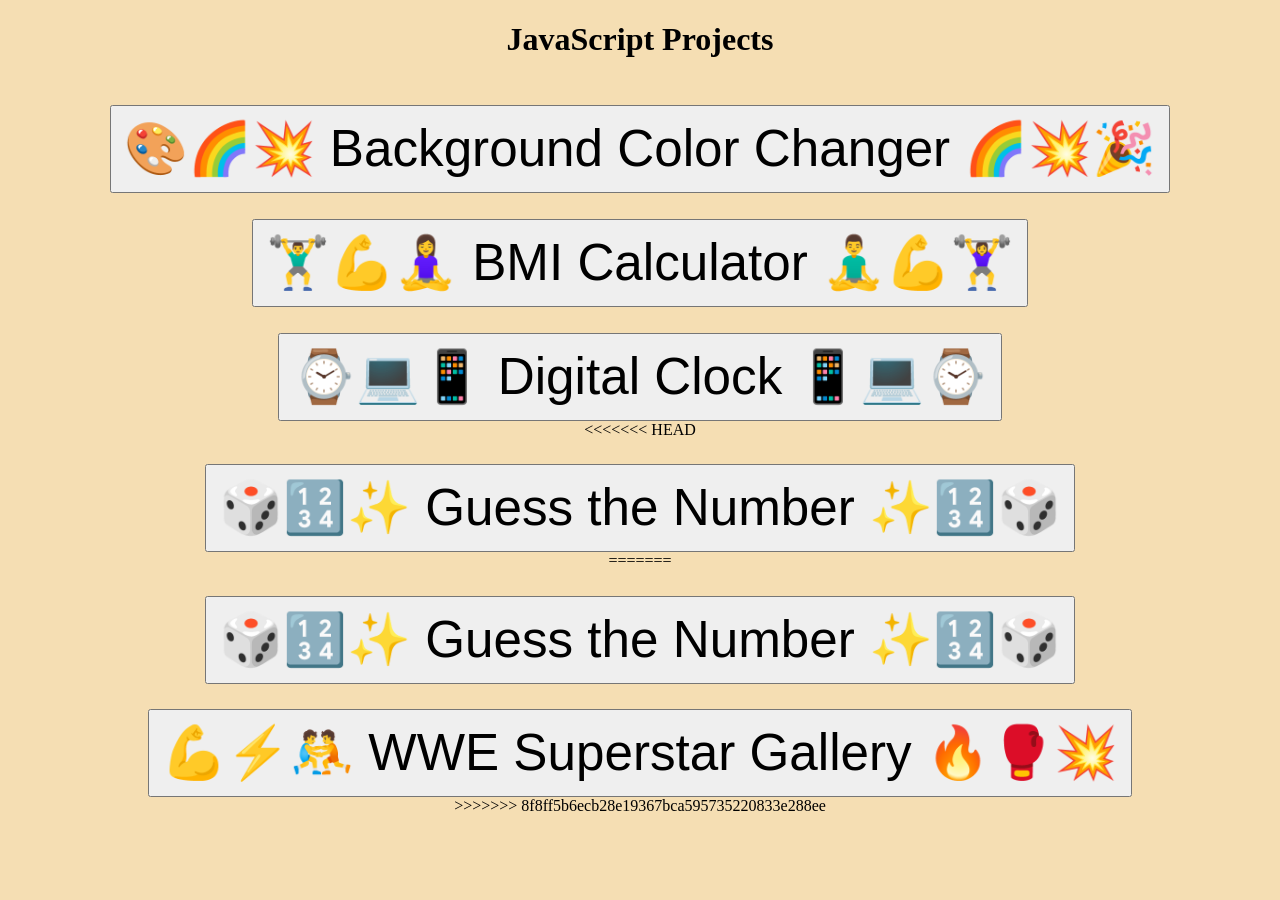
<file: 023. JavaScript Beigner Projects/index.html>
<!DOCTYPE html>
<html lang="en">
<head>
    <meta charset="UTF-8">
    <meta name="viewport" content="width=device-width, initial-scale=1.0">
    <title>JavaScript Projects</title>
</head>
<style>
    
    html{
        box-sizing: border-box;
        text-decoration: none;
        
    }
    body {
        padding: 0;
        margin: 0;
        background-color: wheat;
        display: flex;
        justify-content: center;
        align-items: center;
        flex-direction: column;
    }
    button{
        font-size: 4vw;
        padding: 12px;
        margin-top: 2vw;
    }
    a{
        color: black;
        text-decoration: none;
    }
</style>
<body>
    <h1>JavaScript Projects</h1>
   <button><a href="backgroundColorChanger/index.html">🎨🌈💥 Background Color Changer 🌈💥🎉</a></button>
   <button><a href="bmiCalculator/index.html ">🏋️‍♂️💪🧘‍♀️ BMI Calculator 🧘‍♂️💪🏋️‍♀️</a></button>
   <button><a href="DigitalClock/index.html">⌚💻📱 Digital Clock 📱💻⌚</a></button>
<<<<<<< HEAD
   <button><a href="guessNumberGame/index.html">🎲🔢✨ Guess the  Number ✨🔢🎲</a></button>
=======
   <button><a href="guessNumberGame/index.html">🎲🔢✨ Guess the Number ✨🔢🎲</a></button>
   <button>  <a href="Interactive WWE Superstar Gallery/index.html">💪⚡🤼 WWE Superstar Gallery 🔥🥊💥</a></button>
>>>>>>> 8f8ff5b6ecb28e19367bca595735220833e288ee

  



</body>
</html>
</file>
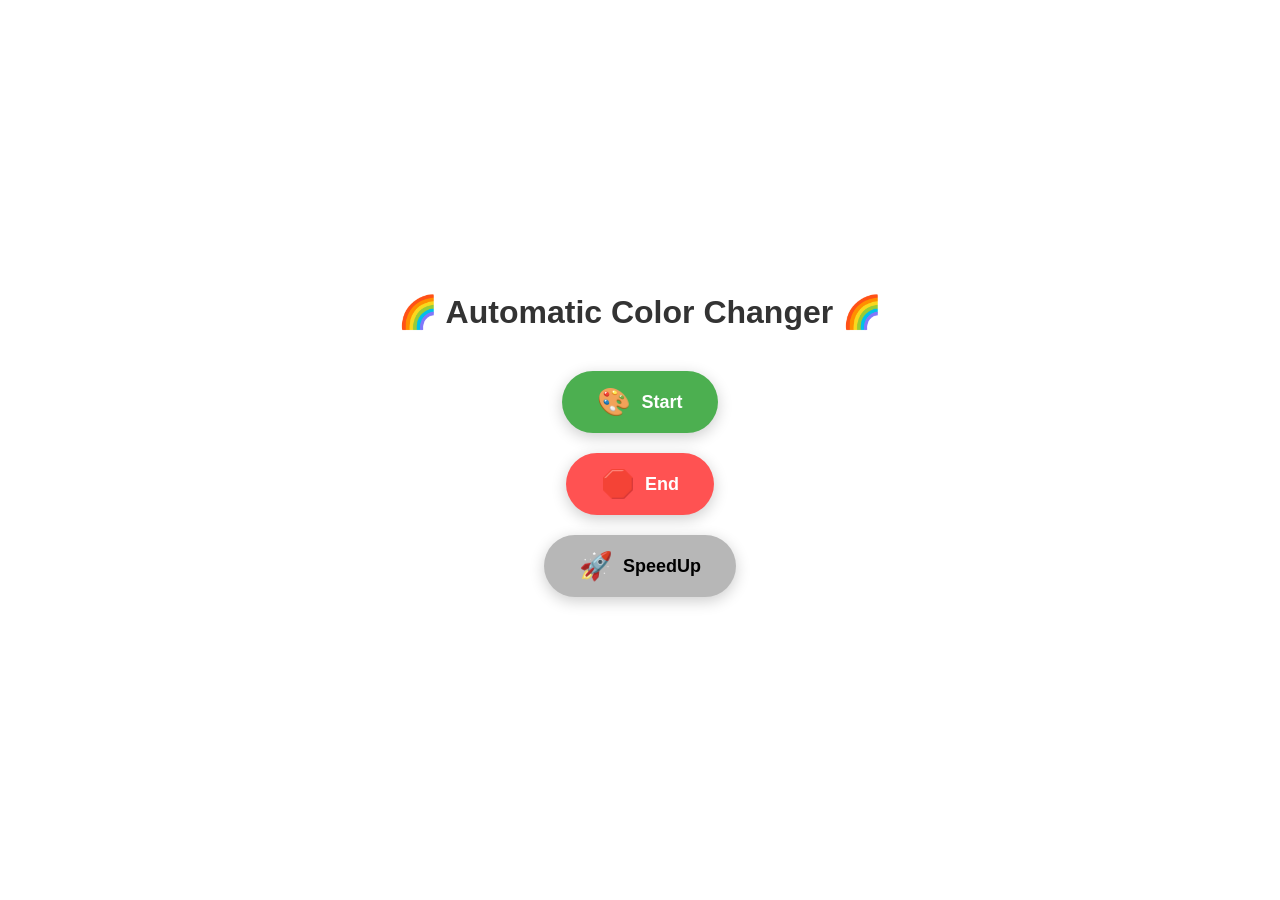
<file: 025.  Async Javascript/index.html>
<!DOCTYPE html>
<html lang="en">
<head>
    <meta charset="UTF-8">
    <meta name="viewport" content="width=device-width, initial-scale=1.0">
    <title>Background Color Changer</title>
    <style>
        * {
            box-sizing: border-box;
            margin: 0;
            padding: 0;
        }

        body {
            display: flex;
            flex-direction: column;
            justify-content: center;
            align-items: center;
            height: 100vh;
            transition: background 1s ease;
            font-family: Arial, sans-serif;
            overflow: hidden;
        }

        h1 {
            font-size: 2rem;
            margin-bottom: 30px;
            text-align: center;
            color: #333;
            animation: fadeIn 1.5s ease;
        }

        button {
            padding: 15px 35px;
            font-size: 18px;
            font-weight: bold;
            border: none;
            border-radius: 50px;
            margin: 10px;
            cursor: pointer;
            transition: all 0.3s ease, background-color 0.3s ease;
            display: flex;
            align-items: center;
            color: #fff;
            box-shadow: 0px 4px 15px rgba(0, 0, 0, 0.2);
            position: relative;
            overflow: hidden;
        }

        button:active {
            transform: scale(0.9);
            box-shadow: 0px 2px 10px rgba(0, 0, 0, 0.2);
        }

        button:hover {
            transform: translateY(-4px);
        }

        .start-btn {
            background-color: #4CAF50;
            animation: pulse 1.5s infinite;
        }

        .end-btn {
            background-color: #FF5252;
        }

        .speed-btn{
            background-color: rgb(183, 183, 183);
            color: black;
        }

        .emoji {
            margin-right: 10px;
            font-size: 1.5em;
        }

        @keyframes fadeIn {
            0% { opacity: 0; }
            100% { opacity: 1; }
        }

        @keyframes pulse {
            0% { box-shadow: 0px 4px 15px rgba(0, 255, 0, 0.2); }
            50% { box-shadow: 0px 8px 20px rgba(0, 255, 0, 0.4); }
            100% { box-shadow: 0px 4px 15px rgba(0, 255, 0, 0.2); }
        }

        @media (max-width: 600px) {
            button {
                padding: 10px 25px;
                font-size: 16px;
            }
            h1 {
                font-size: 1.5rem;
            }
        }
    </style>
</head>
<body>

    <h1>🌈 Automatic Color Changer 🌈</h1>
    <button class="start-btn">
        <span class="emoji">🎨</span> Start
    </button>
    <button class="end-btn">
        <span class="emoji">🛑</span> End
    </button>
    <button class="speed-btn">
        <span class="emoji">🚀</span> SpeedUp
    </button>

</body>
<script src="script.js"></script>
</html>
</file>
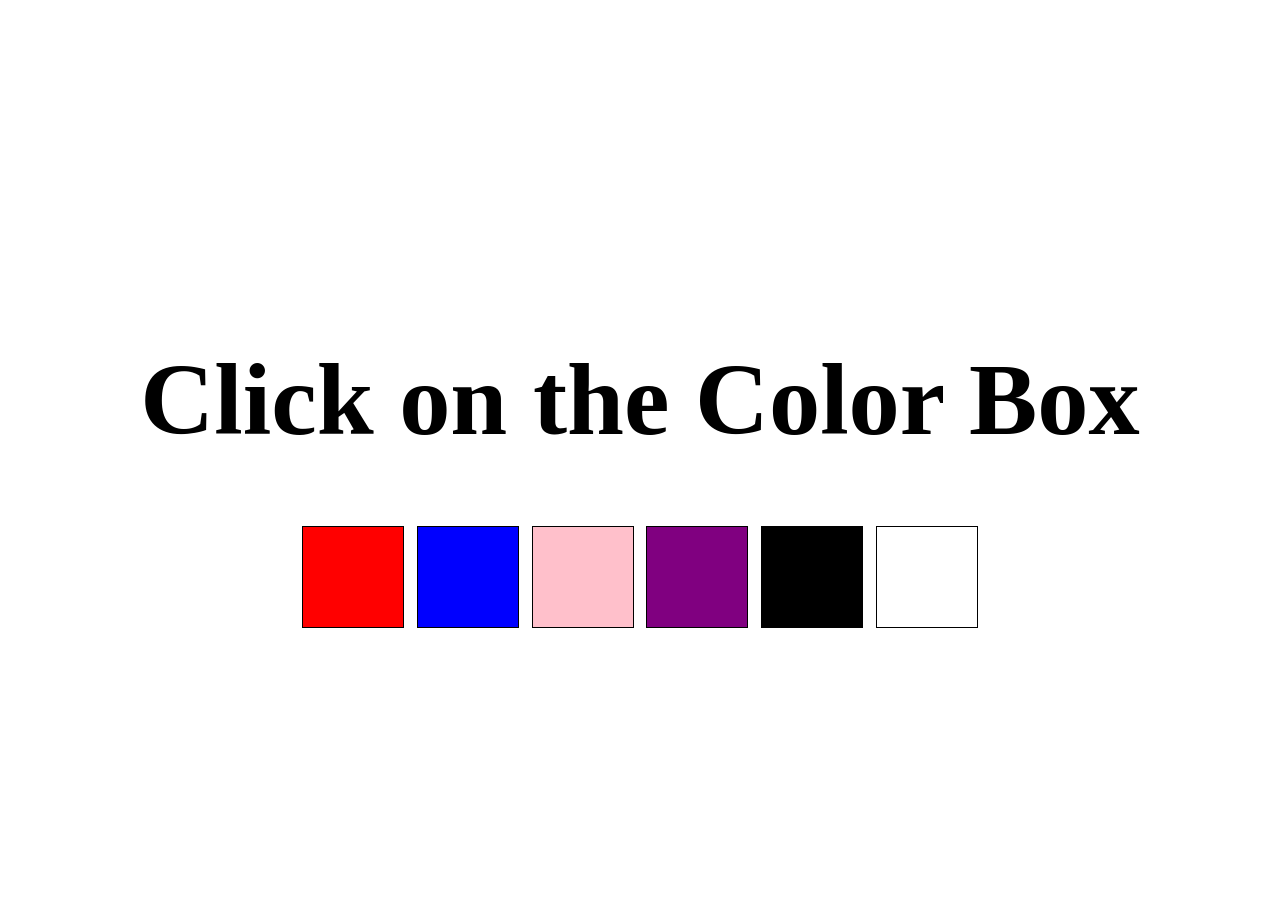
<file: 023. JavaScript Beigner Projects/backgroundColorChanger/index.html>
<!DOCTYPE html>
<html lang="en">
<head>
    <meta charset="UTF-8">
    <meta name="viewport" content="width=device-width, initial-scale=1.0">
    <title>Background Color Changers</title>
    <link rel="stylesheet" href="style.css">
</head>
<body>
    <div class="mainBox">
      <h1>Click on the Color Box</h1>
      <div class="div">
        <div class="colorBox" id="red" ></div>
        <div class="colorBox" id="blue"  ></div>
        <div class="colorBox" id="pink"  ></div>
        <div class="colorBox" id="purple"  ></div>
        <div class="colorBox" id="black"  ></div>
        <div class="colorBox" id="white"  ></div> 
      </div>
      
    </div>
    <script src="script.js"></script>
</body>
</html>
</file>
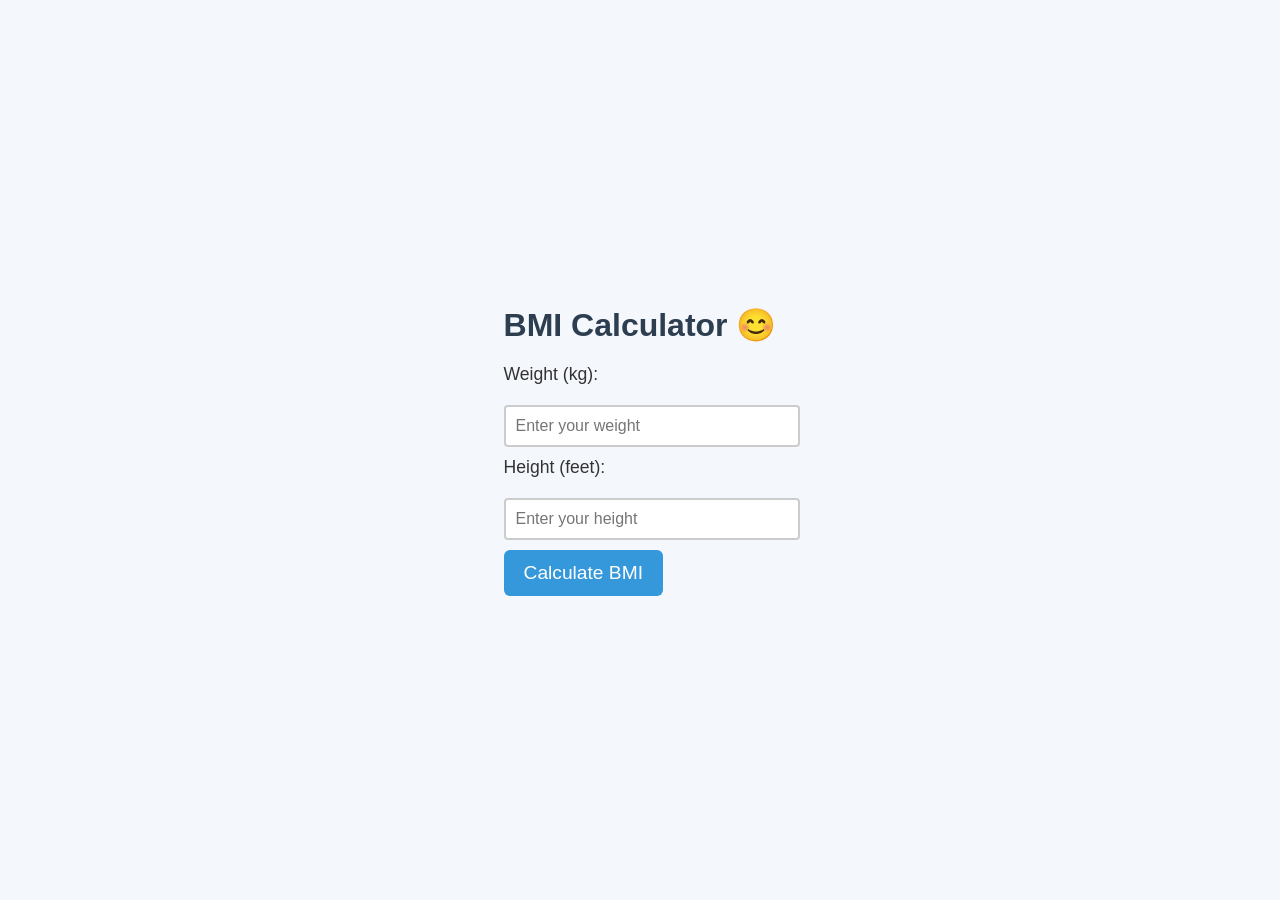
<file: 023. JavaScript Beigner Projects/bmiCalculator/index.html>
<!DOCTYPE html>
<html lang="en">
<head>
  <meta charset="UTF-8">
  <meta name="viewport" content="width=device-width, initial-scale=1.0">
  <title>BMI Calculator</title>
  <link rel="stylesheet" href="style.css">
</head>
<body>

  <div>
    <h1>BMI Calculator 😊</h1>

    <form action="#" id="bmiForm">
      <div>
        <label for="weight">Weight (kg):</label>
        <input type="number" id="weight" name="weight" placeholder="Enter your weight" required>
      </div>

      <div>
        <label for="height">Height (feet):</label>
        <input type="number" id="height" name="height" placeholder="Enter your height" step="0.01" required>
      </div>

      <div>
        <button type="submit">Calculate BMI</button>
      </div>
    </form>

    <div id="result">
     
    </div>

  </div>

</body>
<script src="script.js"></script>
</html>
</file>
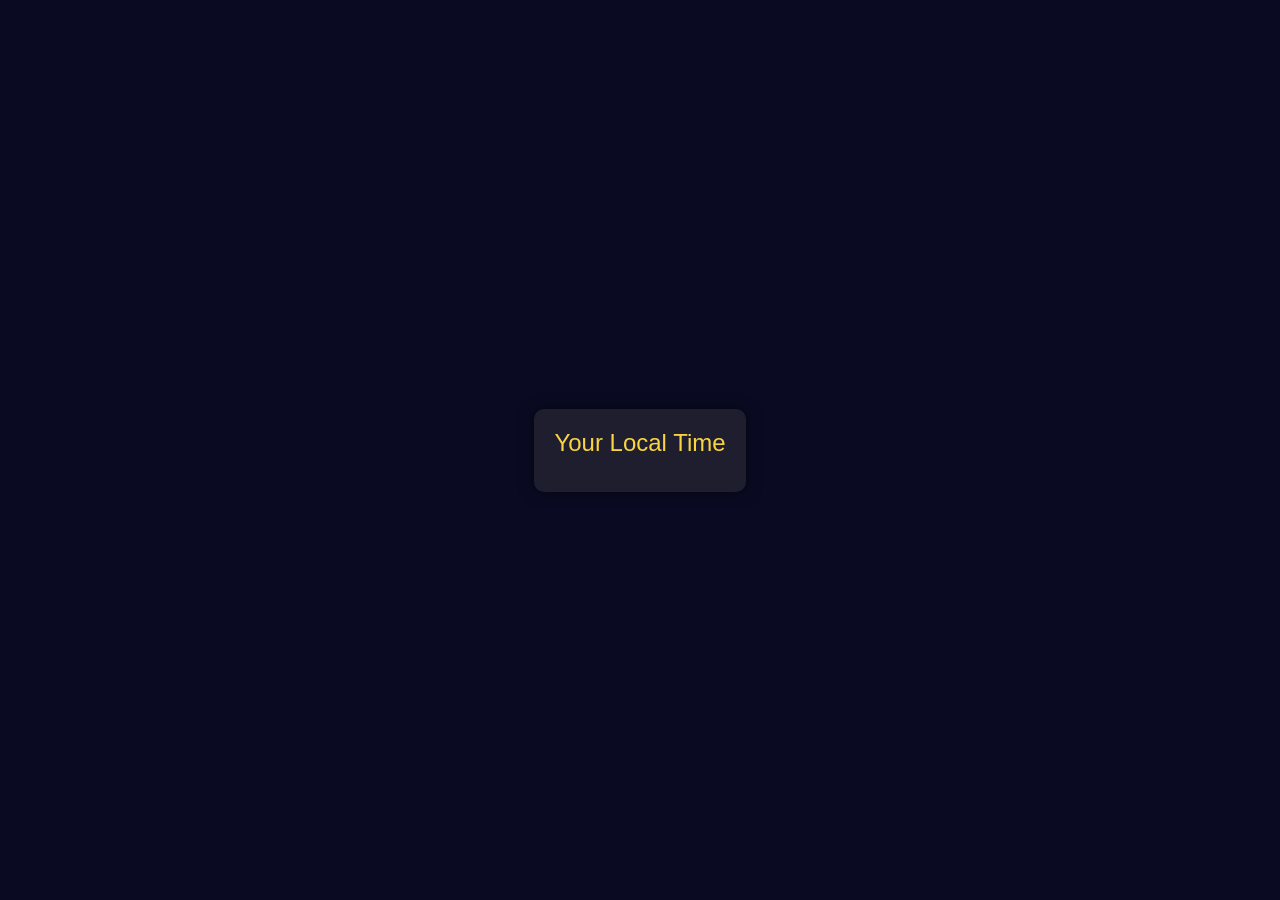
<file: 023. JavaScript Beigner Projects/DigitalClock/index.html>
<!DOCTYPE html>
<html lang="en">
<head>
    <meta charset="UTF-8">
    <meta name="viewport" content="width=device-width, initial-scale=1.0">
    <title>Digial Clock</title>
    <link rel="stylesheet" href="style.css">
</head>
<body>
    <div class="center">
    <div class="textLocal">Your Local Time</div>
    <div class="yourTime">
        <span id="time" ></span>
    </div>
    </div>
</body>
<script src="script.js"></script>
</html>
</file>
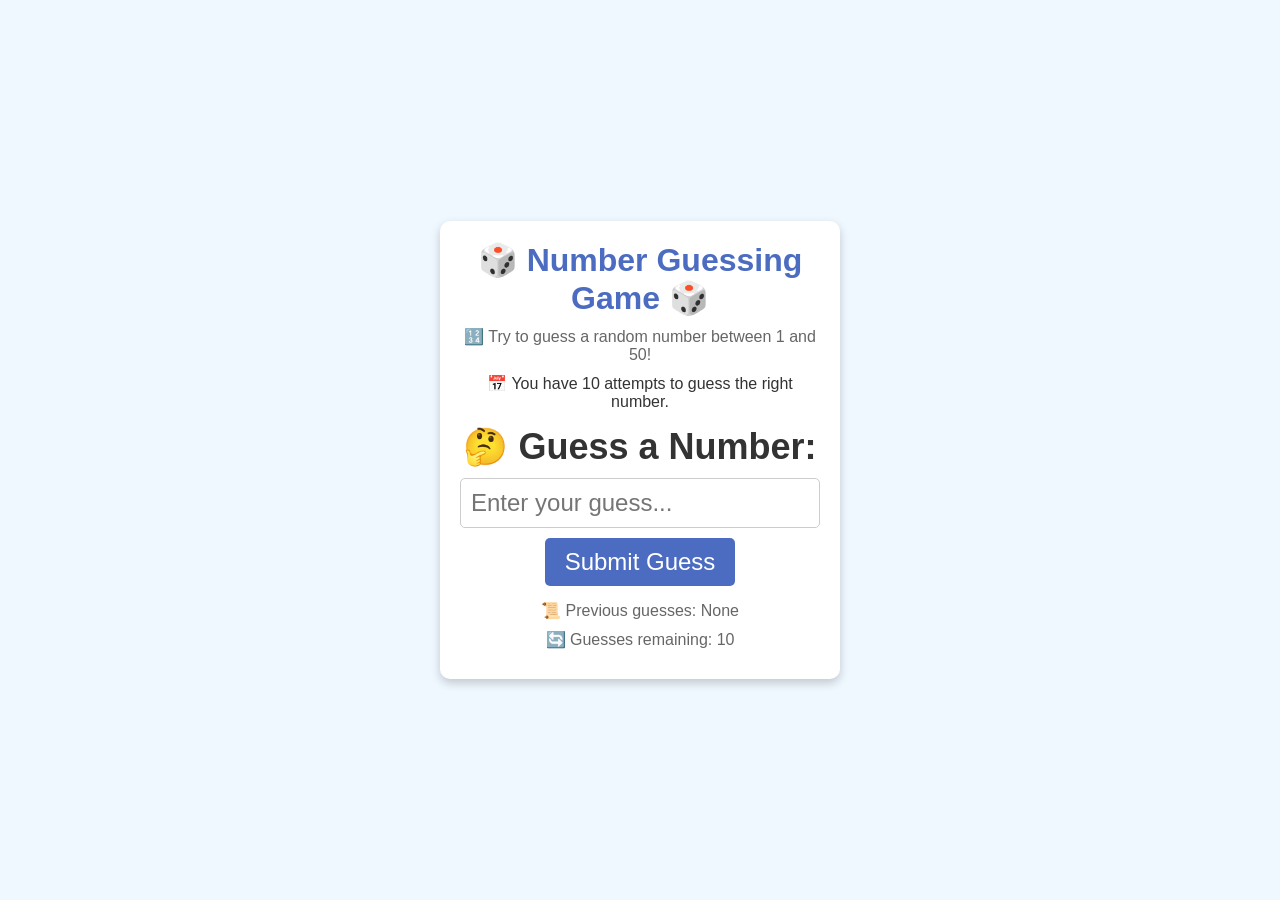
<file: 023. JavaScript Beigner Projects/guessNumberGame/index.html>
<!DOCTYPE html>
<html lang="en">
<head>
    <meta charset="UTF-8">
    <meta name="viewport" content="width=device-width, initial-scale=1.0">
    <title>Number Guessing Game</title>
    <link rel="stylesheet" href="style.css">
</head>
<body>
    <div class="container">
        <h1 class="title">🎲 Number Guessing Game 🎲</h1>
        <p class="instructions">🔢 Try to guess a random number between 1 and 50!</p>
        <p class="attempts-lef">📅 You have 10 attempts to guess the right number.</p>
        <div class="guess-section">
            <h2>🤔 Guess a Number:</h2>
            <input type="number" class="guess-input" id="guess-input" placeholder="Enter your guess...">
            <button class="submit-button" id="submit-button">Submit Guess</button>
        </div>
        <p class="previous-guesses" id="previous-guesses">📜 Previous guesses: None</p>
        <p class="attempts-left" id="attempts-left">🔄 Guesses remaining: 10</p>
        <p class="answers" ></p>
    </div>
</body>
<script src="script.js"></script>
</html>
</file>
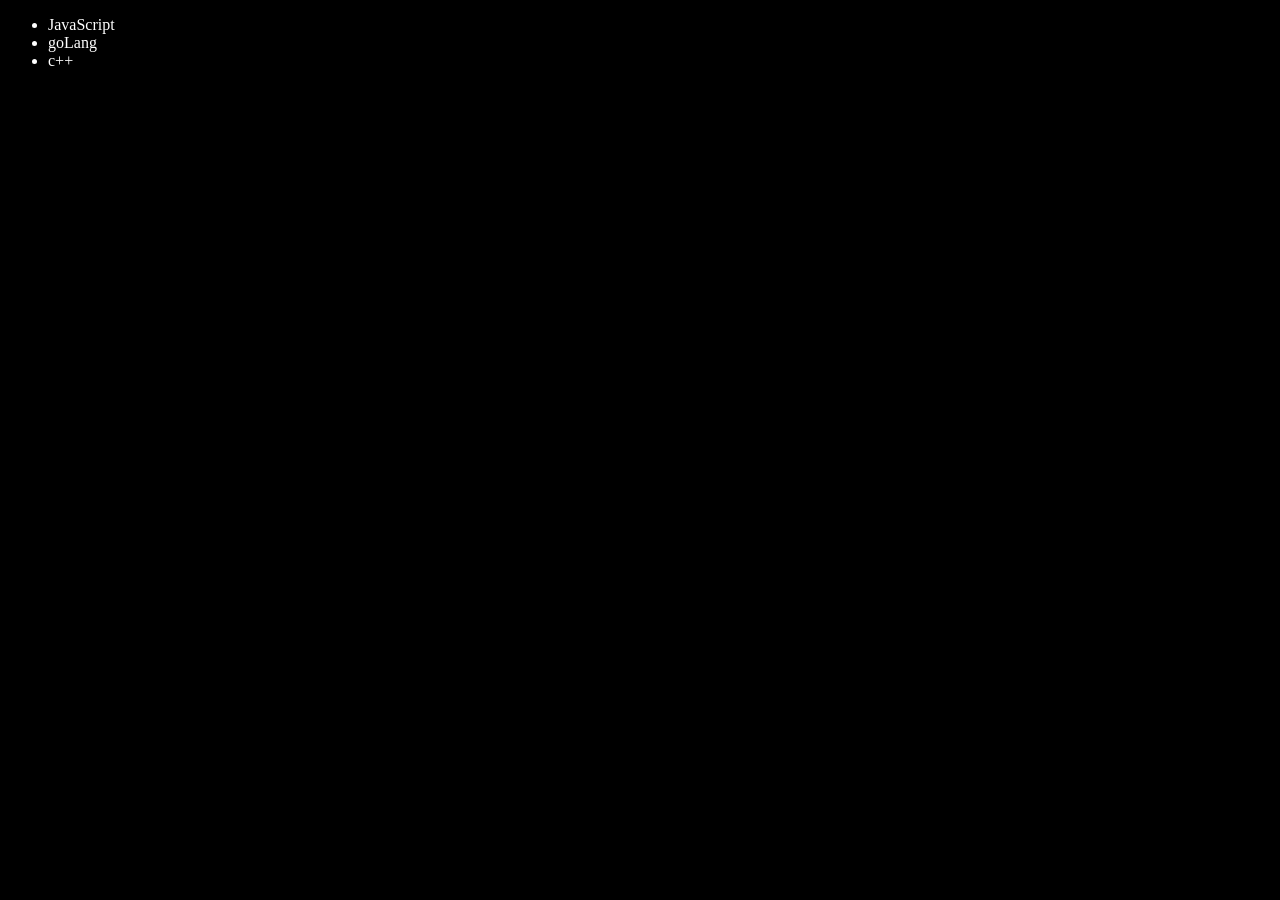
<file: 022. DOM/four.html>
<!DOCTYPE html>
<html lang="en">
<head>
    <meta charset="UTF-8">
    <meta name="viewport" content="width=device-width, initial-scale=1.0">
    <title>Document</title>
</head>
<body style="background-color: black; color: white;" >
    <ul class="mainList" >
        <li>JavaScript</li>
    </ul>
   

    <script>

    //  function codingLan(lang){    
    //   const lan =  document.createElement('li');
    //   lan.innerHTML = lang;
    //   lan.style.backgroundColor = "red";
    //   document.querySelector('.mainList').appendChild(lan)
    //  }
    //  codingLan("goLang")

   // 2nd way

    function codingLan(value){
        const lan = document.createElement('li');
        lan.appendChild(document.createTextNode(value));
        document.querySelector('.mainList').appendChild(lan)
    }
    const myLoop = () => {
    for (let i = 0; i < 10000; i++) {
        console.log(i);
    }
};
    codingLan('goLang');
    codingLan('typeScript')
    codingLan('Java')
   
//  edit
  
const repLace = document.querySelector('li:nth-child(3)')
console.log(repLace)
const newli = document.createElement('li');
newli.textContent = "c++"
repLace.replaceWith(newli)

const remove = document.querySelector('li:last-child')
remove.remove()

    </script>
</body>
</html>
</file>
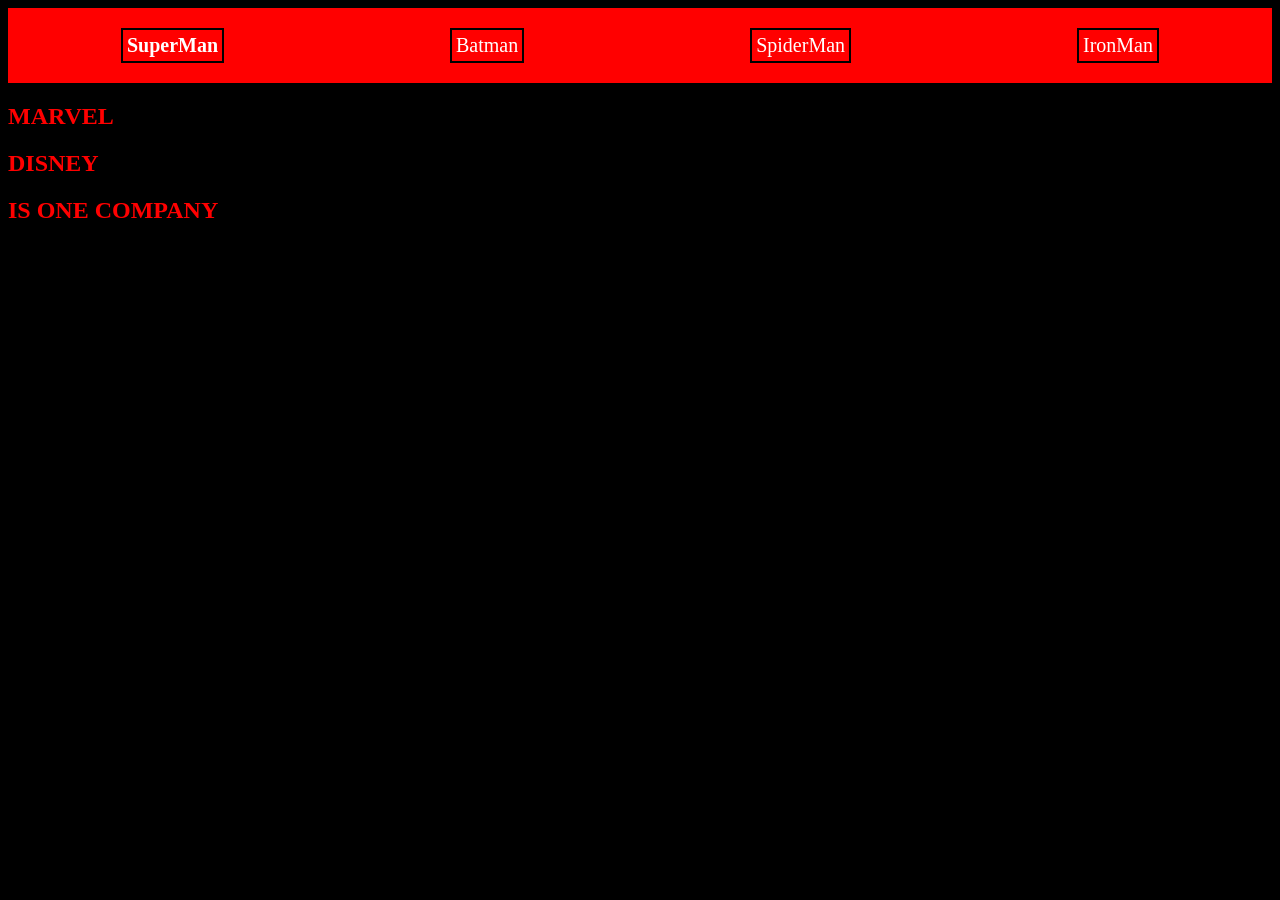
<file: 022. DOM/one.html>
<!DOCTYPE html>
<html lang="en">
<head>
    <meta charset="UTF-8">
    <meta name="viewport" content="width=device-width, initial-scale=1.0">
    <title>Selectors</title>
</head>
<body style="background-color: black; color: white;">
    <div style="display: flex; justify-content: space-around;" id="firstDiv">
        <p>SuperMan</p>
        <p>Batman</p>
        <p>SpiderMan</p>
        <p>IronMan</p>
    </div>
    <div>
        <h2 class="company">Marvel</h2>
        <h2 class="company">Disney</h2>
        <h2 class="company">IS ONE COMPANY</h2>
    </div>

    <script>
        // Select an element by ID and change its style
        const heros = document.getElementById('firstDiv');  // Selects the <div> with id="firstDiv"
        heros.style.backgroundColor = "red";                // Changes the background color of this div to red

        // Select all <p> elements using querySelectorAll (returns a NodeList of matching elements)
        const herosName = document.querySelectorAll('p');   // Selects all <p> elements on the page
        console.log(herosName);                             // Logs NodeList of <p> elements to the console
        
        // Loop through each <p> element and style it
        herosName.forEach((item) => {                       // For each <p> element:
            item.style.border = "2px solid black";          // Adds a black border
            item.style.padding = '4px';                     // Adds padding
        });

        // Select all elements with class "company" using getElementsByClassName
        const company = document.getElementsByClassName('company'); // Selects all elements with class="company"
        
        // Convert HTMLCollection to an array so we can use forEach
        const MainCompany = Array.from(company);            // Converts HTMLCollection to an array
        console.log(MainCompany);                           // Logs array of company elements to console

        // Change the color of each "company" element to red
        MainCompany.forEach((item) => {                     // For each <h2> element with class "company":
            item.style.color = "red";                       // Changes text color to red
        });

        // Additional selectors for learning purposes:

        // Select the first <p> element only
        const firstHero = document.querySelector('p');      // Selects the first <p> element on the page
        firstHero.style.fontWeight = 'bold';                // Makes the text bold

        // Select all <h2> elements using tag name selector
        const allHeadings = document.getElementsByTagName('h2'); // Selects all <h2> elements
        Array.from(allHeadings).forEach((heading) => {      // Converts HTMLCollection to an array and loops through
            heading.style.textTransform = 'uppercase';      // Makes each heading uppercase
        });

        // Select elements using complex CSS selector (e.g., all <p> inside #firstDiv)
        const divHeros = document.querySelectorAll('#firstDiv p'); // Selects all <p> elements inside #firstDiv
        divHeros.forEach((item) => {                        // Loops through each <p> in #firstDiv
            item.style.fontSize = '20px';                   // Sets font size to 20px
        });

    </script>
</body>
</html>
</file>
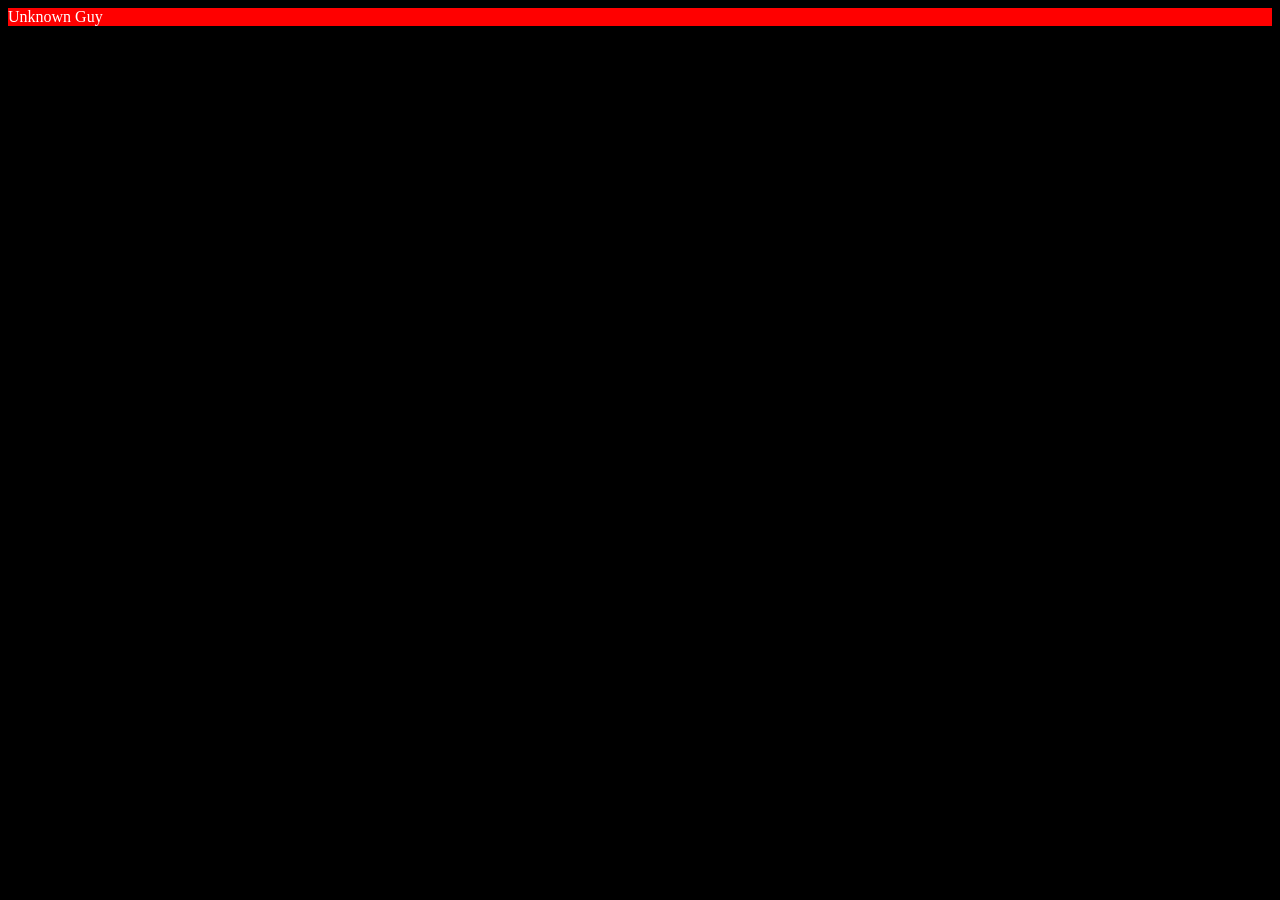
<file: 022. DOM/three.html>
<!DOCTYPE html>
<html lang="en">
<head>
    <meta charset="UTF-8">
    <meta name="viewport" content="width=device-width, initial-scale=1.0">
    <title>Create Elements</title>
</head>
<body style="background-color: black;">
    
</body>
<script>

const div = document.createElement('div');
console.log(div)
div.style.backgroundColor = 'red';
div.style.color = 'white';
div.className = 'main';
div.id = 'uniqe';
div.innerText = "Unknown Guy"

document.body.appendChild(div)





</script>
</html>
</file>
<file: 023. JavaScript Beigner Projects/backgroundColorChanger/style.css>
html {
    box-sizing: border-box;
}

body {
   background-color: rgb(255, 255, 255);
   padding: 0;
   margin: 0;
   display: flex;
   justify-content: center;
   align-items: center;
}

.mainBox {
    width: 100%;
    height: 100vh;
    background-color: rgba(255, 255, 255, 0);
    display: flex;
    flex-direction: column;
    justify-content: center;
    align-items: center;
    
}

h1{
    font-size: 8vw;
}


.div {
    display: flex;
    justify-content: center;
    align-items: center;
    flex-wrap: wrap;
    gap: 1vw;
}

.colorBox {
     width: 100px;
     height: 100px;
     border: 1px solid black;
     cursor: pointer;
}

#red{
    background-color: red;
}

#red:hover{
    background-color: rgb(104, 2, 2);
}
#blue{
    background-color: blue;
}
#blue:hover{
    background-color: rgb(0, 0, 106);
}

#pink{
    background-color: pink;
}
#pink:hover{
    background-color: rgb(110, 0, 18);
}
#purple{
    background-color: purple;
}
#purple:hover{
    background-color: rgb(46, 0, 46);
}
#black{
    background-color: black;
}
#black:hover{
    background-color: rgb(130, 130, 130);
}
#white{
    background-color: white;
}
#white:hover{
    background-color: rgb(65, 65, 65);
}
</file>
<file: 023. JavaScript Beigner Projects/bmiCalculator/style.css>
body {
    font-family: Arial, sans-serif;
    background-color: #f4f7fc;
    margin: 0;
    padding: 0;
    display: flex;
    justify-content: center;
    align-items: center;
    height: 100vh;
  }
  
  .calculator-container {
    background-color: #fff;
    border-radius: 8px;
    box-shadow: 0 4px 10px rgba(0, 0, 0, 0.1);
    padding: 20px;
    width: 100%;
    max-width: 400px;
    text-align: center;
  }
  
  h1 {
    color: #2c3e50;
    font-size: 2em;
    margin-bottom: 20px;
  }
  
  .input-group {
    margin-bottom: 15px;
  }
  
  label {
    font-size: 1.1em;
    color: #333;
    margin-bottom: 10px;
    display: block;
  }
  
  input[type="number"] {
    width: 100%;
    padding: 10px;
    margin: 10px 0;
    border: 2px solid #ccc;
    border-radius: 4px;
    font-size: 1em;
  }
  
  button {
    background-color: #3498db;
    color: #fff;
    border: none;
    padding: 12px 20px;
    font-size: 1.2em;
    border-radius: 6px;
    cursor: pointer;
    transition: background-color 0.3s ease;
  }
  
  button:hover {
    background-color: #2980b9;
  }
  
  #result {
    font-size: 1.2em;
    margin-top: 20px;
    font-weight: bold;
    color: #2ecc71;
  }
  
  #error {
    color: red;
    font-weight: bold;
  }
</file>
<file: 023. JavaScript Beigner Projects/DigitalClock/style.css>
* {
    margin: 0;
    padding: 0;
    box-sizing: border-box;
    pointer-events: none;
    user-select: none;
}


body {
    display: flex;
    justify-content: center;
    align-items: center;
    min-height: 100vh;
    font-family: Arial, sans-serif;
    background: #0a0a23;
    color: #fff;
}

.center {
    text-align: center;
    padding: 20px;
    border-radius: 10px;
    background: #1e1e2e;
    box-shadow: 0 0 15px rgba(0, 0, 0, 0.5);
}

.textLocal {
    font-size: 1.5em;
    margin-bottom: 15px;
    color: #f9d342;
}

.yourTime {
    font-size: 3em;
    font-weight: bold;
    color: #58d1f4;
    display: flex;
    align-items: center;
    gap: 10px;
}

#time {
    font-family: "Courier New", Courier, monospace;
}
</file>
<file: 023. JavaScript Beigner Projects/guessNumberGame/style.css>
* {
    margin: 0;
    padding: 0;
    box-sizing: border-box;
}


body {
    display: flex;
    justify-content: center;
    align-items: center;
    min-height: 100vh;
    font-family: Arial, sans-serif;
    background-color: #f0f8ff;
    color: #333;
    flex-direction: column;
    height: 100vh;
}

.container {
    text-align: center;
    max-width: 400px;
    padding: 20px;
    border-radius: 10px;
    box-shadow: 0 4px 10px rgba(0, 0, 0, 0.2);
    background: #fff;
}

.title {
    font-size: 2em;
    color: #4b6cc1;
}

.instructions, .attempts-left, .previous-guesses {
    font-size: 1em;
    margin: 10px 0;
    color: #666;
}

.guess-section {
    font-size: 1.5em;
    color: #333;
    margin: 15px 0;
}

.guess-input {
    width: 100%;
    padding: 10px;
    font-size: 1em;
    margin: 10px 0;
    border-radius: 5px;
    border: 1px solid #ccc;
    outline: none;
    box-sizing: border-box;
}

.submit-button {
    padding: 10px 20px;
    font-size: 1em;
    color: #fff;
    background-color: #4b6cc1;
    border: none;
    border-radius: 5px;
    cursor: pointer;
    transition: background-color 0.3s;
}

.submit-button:hover {
    background-color: #3a57a2;
    background-color: rgba(0, 0, 0, 0.705);
}
</file>
